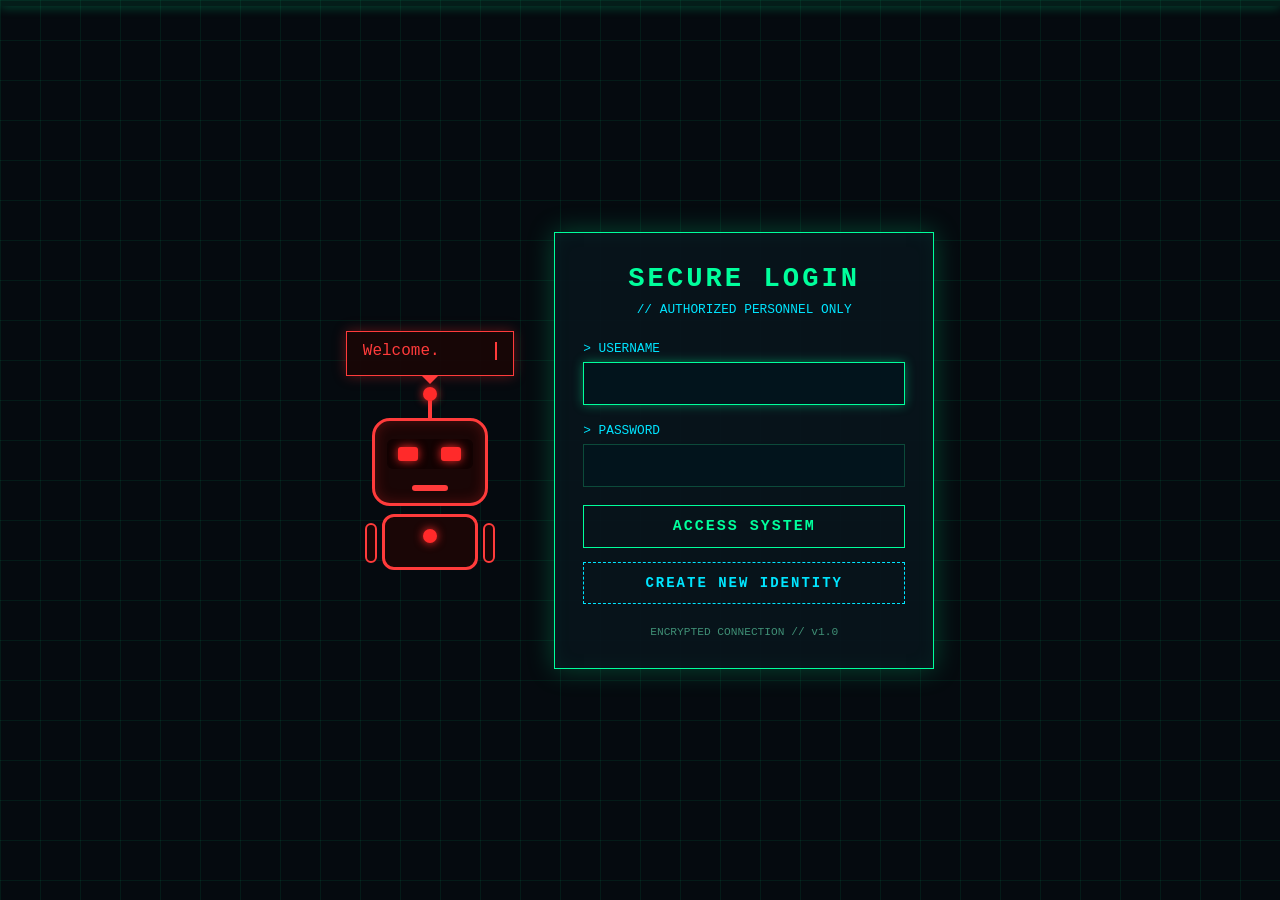
<file: index.html>
<!DOCTYPE html>
<html lang="en">
<head>
  <meta charset="UTF-8">
  <meta name="viewport" content="width=device-width, initial-scale=1.0">
  <title>Harold - Secure Terminal</title>
  <link rel="stylesheet" href="main.css">
</head>
<body>
  <div class="grid-bg"></div>
  <div class="scanline"></div>
  <canvas id="matrix" class="hidden"></canvas>

  <div class="scan-overlay" id="scan-overlay">
    <div class="scan-bar"></div>
    <div class="scan-log" id="scan-log"></div>
  </div>

  <!-- ===== LOGIN VIEW ===== -->
  <div id="view-login" class="view hidden">
    <main class="wrapper">
      <div class="robot-area">
        <div class="speech"><span class="typed">Welcome.</span></div>
        <div class="robot">
          <div class="antenna"><div class="ball"></div></div>
          <div class="head">
            <div class="visor">
              <span class="eye"></span>
              <span class="eye"></span>
            </div>
            <div class="mouth"></div>
          </div>
          <div class="body">
            <div class="core"></div>
            <div class="arm left"></div>
            <div class="arm right"></div>
          </div>
        </div>
      </div>

      <section class="panel">
        <h1 class="glitch" data-text="SECURE LOGIN">SECURE LOGIN</h1>
        <p class="sub">// AUTHORIZED PERSONNEL ONLY</p>

        <p class="error hidden" id="login-error"></p>

        <form id="login-form" autocomplete="off">
          <label>&gt; USERNAME</label>
          <input type="text" name="username" required autofocus>

          <label>&gt; PASSWORD</label>
          <input type="password" name="password" required>

          <button type="submit">ACCESS SYSTEM</button>
        </form>

        <a href="#signup" class="signup-btn">CREATE NEW IDENTITY</a>
        <p class="footer">ENCRYPTED CONNECTION // v1.0</p>
      </section>
    </main>
  </div>

  <!-- ===== SIGNUP VIEW ===== -->
  <div id="view-signup" class="view hidden">
    <main class="wrapper">
      <section class="panel" id="signup-panel">
        <h1 class="glitch" data-text="NEW IDENTITY">NEW IDENTITY</h1>
        <p class="sub">// CREATE SECURE ACCOUNT</p>

        <p class="error hidden" id="signup-error"></p>
        <p class="success hidden" id="signup-success"></p>

        <form id="signup-form" autocomplete="off">
          <label>&gt; USERNAME</label>
          <input type="text" name="username" required autofocus>

          <label>&gt; PASSWORD</label>
          <input type="password" name="password" required>

          <label>&gt; RE-ENTER PASSWORD</label>
          <input type="password" name="confirm" required>

          <button type="submit">CREATE ACCOUNT</button>
        </form>

        <p class="footer">ALREADY REGISTERED? <a href="#login">LOGIN</a></p>
      </section>
    </main>
  </div>

  <!-- ===== DASHBOARD VIEW ===== -->
  <div id="view-dashboard" class="view hidden">
    <main class="terminal">
      <div class="term-header">
        <span class="dot red"></span>
        <span class="dot yellow"></span>
        <span class="dot green"></span>
        <span class="term-title">root@harold:~# secure_shell</span>
        <button class="logout-btn" id="logout-btn" type="button">TERMINATE SESSION</button>
      </div>

      <div class="term-body">
        <div id="boot-log"></div>

        <div id="main-menu" class="hidden">
          <p class="line">
            <span class="prompt" id="user-prompt">[USER@harold ~]$</span>
            <span>access granted. select a module:</span>
          </p>

          <ul class="menu">
            <li><a data-cmd="scan">1. NETWORK SCAN</a></li>
            <li><a data-cmd="decrypt">2. DECRYPT VAULT</a></li>
            <li><a data-cmd="trace">3. TRACE ROUTE</a></li>
            <li><a data-cmd="logs">4. VIEW SYSTEM LOGS</a></li>
            <li><a data-cmd="logout" class="danger">5. TERMINATE SESSION</a></li>
          </ul>

          <div class="output" id="output"></div>
        </div>
      </div>
    </main>
  </div>

  <script>
    (function () {
      // ---------- Config ----------
      const USERS_KEY   = "harold_users";
      const SESSION_KEY = "harold_session";

      // ---------- Helpers ----------
      const $ = (sel) => document.querySelector(sel);
      const sleep = (ms) => new Promise((r) => setTimeout(r, ms));

      function getUsers() {
        try { return JSON.parse(localStorage.getItem(USERS_KEY)) || {}; }
        catch { return {}; }
      }
      function saveUsers(users) {
        localStorage.setItem(USERS_KEY, JSON.stringify(users));
      }

      // SHA-256 hash via Web Crypto (GitHub Pages is HTTPS, so this is available).
      async function hashPassword(password) {
        const data = new TextEncoder().encode(password);
        const buf = await crypto.subtle.digest("SHA-256", data);
        return Array.from(new Uint8Array(buf))
          .map((b) => b.toString(16).padStart(2, "0"))
          .join("");
      }

      function showError(el, msg) {
        el.textContent = msg;
        el.classList.remove("hidden");
      }
      function hideEl(el) {
        el.textContent = "";
        el.classList.add("hidden");
      }

      // ---------- Views ----------
      const views = {
        login: $("#view-login"),
        signup: $("#view-signup"),
        dashboard: $("#view-dashboard"),
      };

      function showView(name) {
        Object.values(views).forEach((v) => v.classList.add("hidden"));
        views[name].classList.remove("hidden");
        document.body.style.overflow = name === "dashboard" ? "hidden" : "";
        $("#matrix").classList.toggle("hidden", name !== "dashboard");
        if (name === "dashboard") startMatrix();
        else stopMatrix();
      }

      function route() {
        const session = getSession();
        const hash = location.hash;

        if (session) {
          if (views.dashboard.classList.contains("hidden")) {
            showView("dashboard");
            startBoot(session.username);
          }
          return;
        }

        if (hash === "#signup") showView("signup");
        else showView("login");
      }

      // ---------- Session ----------
      function getSession() {
        try { return JSON.parse(localStorage.getItem(SESSION_KEY)); }
        catch { return null; }
      }
      function setSession(username) {
        localStorage.setItem(SESSION_KEY, JSON.stringify({ username }));
      }
      function clearSession() {
        localStorage.removeItem(SESSION_KEY);
      }

      // ---------- Login ----------
      $("#login-form").addEventListener("submit", async (e) => {
        e.preventDefault();
        const form = e.target;
        const errEl = $("#login-error");
        hideEl(errEl);

        const username = form.username.value.trim();
        const password = form.password.value;
        const users = getUsers();
        const user = users[username];

        if (!user || user.hash !== (await hashPassword(password))) {
          showError(errEl, "ACCESS DENIED: Invalid credentials.");
          const panel = form.closest(".panel");
          panel.classList.remove("shake");
          void panel.offsetWidth; // restart animation
          panel.classList.add("shake");
          return;
        }

        setSession(username);
        form.reset();
        location.hash = "";
        showView("dashboard");
        startBoot(username);
      });

      // ---------- Signup ----------
      $("#signup-form").addEventListener("submit", async (e) => {
        e.preventDefault();
        const form = e.target;
        const errEl = $("#signup-error");
        const okEl = $("#signup-success");
        hideEl(errEl);
        hideEl(okEl);

        const username = form.username.value.trim();
        const password = form.password.value;
        const confirm = form.confirm.value;

        if (!username || !password || !confirm) {
          return showError(errEl, "ALL FIELDS ARE REQUIRED.");
        }
        if (!/^[A-Za-z0-9_]{3,50}$/.test(username)) {
          return showError(errEl, "USERNAME: 3-50 LETTERS, NUMBERS OR _ ONLY.");
        }
        if (password.length < 6) {
          return showError(errEl, "PASSWORD MUST BE AT LEAST 6 CHARACTERS.");
        }
        if (password !== confirm) {
          return showError(errEl, "PASSWORDS DO NOT MATCH.");
        }

        const users = getUsers();
        if (users[username]) {
          return showError(errEl, "USERNAME ALREADY TAKEN.");
        }

        // Scan animation, then store the account
        const overlay = $("#scan-overlay");
        const log = $("#scan-log");
        overlay.classList.add("active");
        log.textContent = "";

        const lines = [
          "> INITIALIZING UPLINK...",
          "> BYPASSING FIREWALL...",
          "> SCANNING IDENTITY DATABASE...",
          "> VERIFYING CREDENTIALS...",
        ];
        for (const line of lines) {
          log.textContent += line + "\n";
          await sleep(350);
        }

        users[username] = { hash: await hashPassword(password), created_at: new Date().toISOString() };
        saveUsers(users);
        await sleep(200);
        overlay.classList.remove("active");

        form.reset();
        showStamp("granted", "ACCESS CONFIRMED");
        showError(okEl, "IDENTITY CREATED. You can now log in.");
        okEl.classList.remove("error");
        okEl.classList.add("success");
        okEl.classList.remove("hidden");
      });

      // ---------- Stamp ----------
      function showStamp(kind, text) {
        const stamp = document.createElement("div");
        stamp.className = "stamp " + kind;
        stamp.textContent = text;
        document.body.appendChild(stamp);
        requestAnimationFrame(() => stamp.classList.add("show"));
        setTimeout(() => stamp.classList.add("fade"), 2200);
        setTimeout(() => stamp.remove(), 2900);
      }

      // ---------- Logout ----------
      function logout() {
        clearSession();
        stopMatrix();
        $("#boot-log").innerHTML = "";
        $("#output").textContent = "";
        $("#main-menu").classList.add("hidden");
        location.hash = "";
        showView("login");
      }
      $("#logout-btn").addEventListener("click", logout);

      // ---------- Matrix rain ----------
      const canvas = $("#matrix");
      const ctx = canvas.getContext("2d");
      const chars = "01アイウエオカキクケコサシスセソタチツテトABCDEF<>/{}[]";
      let columns = 0, drops = [], matrixTimer = null;

      function resizeCanvas() {
        canvas.width = window.innerWidth;
        canvas.height = window.innerHeight;
        columns = Math.floor(canvas.width / 16);
        drops = Array(columns).fill(1);
      }

      function drawMatrix() {
        ctx.fillStyle = "rgba(0, 0, 0, 0.08)";
        ctx.fillRect(0, 0, canvas.width, canvas.height);
        ctx.fillStyle = "#00ff41";
        ctx.font = "16px monospace";
        for (let i = 0; i < drops.length; i++) {
          const text = chars.charAt(Math.floor(Math.random() * chars.length));
          ctx.fillText(text, i * 16, drops[i] * 16);
          if (drops[i] * 16 > canvas.height && Math.random() > 0.975) drops[i] = 0;
          drops[i]++;
        }
      }

      function startMatrix() {
        if (matrixTimer) return;
        resizeCanvas();
        matrixTimer = setInterval(drawMatrix, 50);
      }
      function stopMatrix() {
        clearInterval(matrixTimer);
        matrixTimer = null;
      }
      window.addEventListener("resize", () => {
        if (matrixTimer) resizeCanvas();
      });

      // ---------- Boot sequence ----------
      async function typeLine(text, container, speed = 25) {
        const p = document.createElement("p");
        p.className = "line";
        container.appendChild(p);
        for (const ch of text) {
          p.textContent += ch;
          await sleep(speed);
        }
      }

      let booting = false;
      async function startBoot(username) {
        if (booting) return;
        booting = true;

        const bootLog = $("#boot-log");
        const menu = $("#main-menu");
        const name = username.toUpperCase();
        bootLog.innerHTML = "";
        menu.classList.add("hidden");
        $("#user-prompt").textContent = "[" + name + "@harold ~]$";

        const lines = [
          "Initializing secure shell...",
          "Loading kernel modules........ OK",
          "Establishing encrypted tunnel... OK",
          "Scanning for intrusions....... CLEAR",
          "Identity verified: " + name,
          "Welcome to the system.",
        ];
        for (const line of lines) {
          await typeLine(line, bootLog);
          await sleep(200);
        }
        menu.classList.remove("hidden");
        booting = false;
      }

      // ---------- Menu commands ----------
      const responses = {
        scan: [
          "Scanning local network...",
          "192.168.1.1   ....  ROUTER      [OPEN]",
          "192.168.1.24  ....  WORKSTATION [SECURE]",
          "192.168.1.87  ....  UNKNOWN     [WARNING]",
          "Scan complete. 3 hosts found.",
        ],
        decrypt: [
          "Accessing vault...",
          "Brute-forcing AES-256 key...",
          "Progress: [##########..........] 48%",
          "Access denied. Vault is locked by admin.",
        ],
        trace: [
          "Tracing route to target...",
          "hop 1  ->  10.0.0.1      12 ms",
          "hop 2  ->  172.16.4.9    34 ms",
          "hop 3  ->  203.0.113.7   58 ms",
          "Trace complete.",
        ],
        logs: () => [
          "Reading system logs...",
          "[05:12:01] Login success: " + (getSession()?.username || "unknown"),
          "[05:13:44] Firewall rule updated",
          "[05:20:09] No threats detected.",
        ],
      };

      async function runCommand(cmd) {
        const output = $("#output");
        output.textContent = "";
        const entry = responses[cmd];
        const lines = typeof entry === "function" ? entry() : entry || ["Unknown command."];
        for (const line of lines) {
          await typeLine(line, output, 15);
        }
      }

      $("#main-menu").addEventListener("click", (e) => {
        const link = e.target.closest("a[data-cmd]");
        if (!link) return;
        e.preventDefault();
        if (link.dataset.cmd === "logout") return logout();
        runCommand(link.dataset.cmd);
      });

      // ---------- Init ----------
      window.addEventListener("hashchange", () => {
        if (!getSession()) route();
      });
      route();
    })();
  </script>
</body>
</html>
</file>
<file: main.css>
* {
  box-sizing: border-box;
  margin: 0;
  padding: 0;
}

:root {
  --neon: #00ff9c;
  --cyan: #00e5ff;
  --bg: #050a0f;
  --panel: rgba(8, 20, 28, 0.9);
  --danger: #ff3b3b;
  --term: #00ff41;
}

body {
  font-family: "Courier New", Courier, monospace;
  min-height: 100vh;
  background: var(--bg);
  color: var(--neon);
  overflow-x: hidden;
  position: relative;
}

.hidden {
  display: none !important;
}

/* ---------- Background effects ---------- */
.grid-bg {
  position: fixed;
  inset: 0;
  background-image:
    linear-gradient(rgba(0, 255, 156, 0.07) 1px, transparent 1px),
    linear-gradient(90deg, rgba(0, 255, 156, 0.07) 1px, transparent 1px);
  background-size: 40px 40px;
  animation: gridMove 12s linear infinite;
  z-index: 0;
}

.scanline {
  position: fixed;
  left: 0;
  right: 0;
  height: 6px;
  background: rgba(0, 255, 156, 0.08);
  box-shadow: 0 0 12px rgba(0, 255, 156, 0.4);
  animation: scan 5s linear infinite;
  z-index: 1;
  pointer-events: none;
}

/* ---------- Auth layout ---------- */
.wrapper {
  position: relative;
  z-index: 2;
  min-height: 100vh;
  display: flex;
  flex-wrap: wrap;
  align-items: center;
  justify-content: center;
  gap: 40px;
  padding: 30px 20px;
}

/* ---------- Robot ---------- */
.robot-area {
  --neon: #ff2a2a;
  --cyan: #ff3b3b;
  display: flex;
  flex-direction: column;
  align-items: center;
}

.speech {
  position: relative;
  background: rgba(26, 6, 6, 0.9);
  border: 1px solid #ff3b3b;
  padding: 10px 16px;
  margin-bottom: 20px;
  color: #ff3b3b;
  box-shadow: 0 0 12px rgba(255, 42, 42, 0.35);
  animation: fadeIn 0.6s ease-out 0.3s both;
}

.speech::after {
  content: "";
  position: absolute;
  bottom: -9px;
  left: 50%;
  transform: translateX(-50%);
  border-width: 9px 9px 0;
  border-style: solid;
  border-color: #ff3b3b transparent transparent;
}

.typed {
  display: inline-block;
  overflow: hidden;
  white-space: nowrap;
  border-right: 2px solid #ff3b3b;
  width: 0;
  animation:
    typing 2s steps(14, end) 1s forwards,
    blinkCaret 0.7s step-end infinite;
}

.robot {
  position: relative;
  width: 150px;
  animation: float 3s ease-in-out infinite;
}

.antenna {
  width: 4px;
  height: 22px;
  margin: 0 auto;
  background: var(--cyan);
  position: relative;
}

.ball {
  position: absolute;
  top: -9px;
  left: -5px;
  width: 14px;
  height: 14px;
  border-radius: 50%;
  background: var(--neon);
  box-shadow: 0 0 10px var(--neon);
  animation: glow 1.4s ease-in-out infinite;
}

.head {
  position: relative;
  width: 116px;
  height: 88px;
  margin: 0 auto;
  background: #1a0606;
  border: 3px solid var(--cyan);
  border-radius: 18px;
  box-shadow: inset 0 0 14px rgba(255, 42, 42, 0.25);
}

.visor {
  display: flex;
  justify-content: space-around;
  align-items: center;
  height: 30px;
  margin: 18px 12px 0;
  background: #120202;
  border-radius: 6px;
  overflow: hidden;
}

.eye {
  width: 20px;
  height: 14px;
  background: var(--neon);
  box-shadow: 0 0 10px var(--neon);
  border-radius: 3px;
  animation: blink 4s infinite;
}

.mouth {
  position: absolute;
  bottom: 12px;
  left: 50%;
  transform: translateX(-50%);
  width: 36px;
  height: 6px;
  background: var(--cyan);
  border-radius: 3px;
  animation: talk 0.4s ease-in-out infinite;
}

.body {
  position: relative;
  width: 96px;
  height: 56px;
  margin: 8px auto 0;
  background: #1a0606;
  border: 3px solid var(--cyan);
  border-radius: 12px;
}

.core {
  width: 14px;
  height: 14px;
  margin: 12px auto 0;
  border-radius: 50%;
  background: var(--neon);
  box-shadow: 0 0 10px var(--neon);
  animation: glow 1.4s ease-in-out infinite;
}

.arm {
  position: absolute;
  top: 6px;
  width: 12px;
  height: 40px;
  background: #1a0606;
  border: 2px solid var(--cyan);
  border-radius: 8px;
  transform-origin: top center;
}

.arm.left {
  left: -20px;
  animation: swingLeft 2.5s ease-in-out infinite;
}

.arm.right {
  right: -20px;
  animation: wave 1.2s ease-in-out infinite;
}

/* ---------- Panel & forms ---------- */
.panel {
  width: 100%;
  max-width: 380px;
  background: var(--panel);
  border: 1px solid var(--neon);
  padding: 30px 28px;
  box-shadow: 0 0 25px rgba(0, 255, 156, 0.25), inset 0 0 20px rgba(0, 255, 156, 0.05);
  animation: fadeIn 0.8s ease-out both;
}

.panel.shake {
  animation: shake 0.4s;
}

.glitch {
  font-size: 1.7rem;
  letter-spacing: 3px;
  text-align: center;
  color: var(--neon);
  animation: flicker 4s infinite;
}

.sub {
  text-align: center;
  color: var(--cyan);
  font-size: 0.8rem;
  margin: 8px 0 24px;
}

.error {
  background: rgba(255, 59, 59, 0.1);
  border: 1px solid var(--danger);
  color: var(--danger);
  padding: 8px;
  margin-bottom: 16px;
  font-size: 0.85rem;
  text-align: center;
}

.success {
  background: rgba(0, 255, 156, 0.1);
  border: 1px solid var(--neon);
  color: var(--neon);
  padding: 8px;
  margin-bottom: 16px;
  font-size: 0.85rem;
  text-align: center;
}

form {
  display: flex;
  flex-direction: column;
}

label {
  font-size: 0.8rem;
  margin-bottom: 6px;
  color: var(--cyan);
}

input {
  background: #02141c;
  border: 1px solid #0c4a3a;
  color: var(--neon);
  padding: 12px;
  margin-bottom: 18px;
  font-family: inherit;
  font-size: 15px;
  outline: none;
}

input:focus {
  border-color: var(--neon);
  box-shadow: 0 0 10px rgba(0, 255, 156, 0.4);
}

button {
  background: transparent;
  border: 1px solid var(--neon);
  color: var(--neon);
  padding: 12px;
  font-family: inherit;
  font-size: 15px;
  font-weight: bold;
  letter-spacing: 2px;
  cursor: pointer;
  transition: background 0.2s, color 0.2s, box-shadow 0.2s;
}

button:hover {
  background: var(--neon);
  color: #050a0f;
  box-shadow: 0 0 20px var(--neon);
}

.footer {
  margin-top: 22px;
  text-align: center;
  font-size: 0.7rem;
  color: #3f8f75;
}

.footer a {
  color: var(--cyan);
  text-decoration: none;
}

.footer a:hover {
  text-decoration: underline;
}

.signup-btn {
  display: block;
  margin-top: 14px;
  padding: 12px;
  text-align: center;
  text-decoration: none;
  border: 1px dashed var(--cyan);
  color: var(--cyan);
  font-size: 14px;
  font-weight: bold;
  letter-spacing: 2px;
  transition: background 0.2s, color 0.2s, box-shadow 0.2s;
}

.signup-btn:hover {
  background: var(--cyan);
  color: #050a0f;
  box-shadow: 0 0 20px var(--cyan);
}

/* ---------- Scan overlay (signup) ---------- */
.scan-overlay {
  position: fixed;
  inset: 0;
  background: rgba(0, 0, 0, 0.92);
  display: none;
  flex-direction: column;
  align-items: center;
  justify-content: center;
  z-index: 100;
  font-family: monospace;
  color: var(--term);
  overflow: hidden;
}

.scan-overlay.active {
  display: flex;
}

.scan-bar {
  position: absolute;
  left: 0;
  right: 0;
  height: 3px;
  background: var(--term);
  box-shadow: 0 0 12px var(--term), 0 0 30px var(--term);
  animation: sweep 1.2s linear infinite;
}

.scan-log {
  white-space: pre;
  font-size: 14px;
  line-height: 1.6;
  min-height: 6em;
  text-shadow: 0 0 6px var(--term);
}

/* ---------- Result stamp ---------- */
.stamp {
  position: fixed;
  top: 50%;
  left: 50%;
  transform: translate(-50%, -50%) scale(2);
  font-family: monospace;
  font-size: clamp(26px, 6vw, 60px);
  font-weight: bold;
  letter-spacing: 4px;
  padding: 12px 24px;
  border: 4px solid;
  background: rgba(0, 0, 0, 0.7);
  opacity: 0;
  pointer-events: none;
  z-index: 101;
  white-space: nowrap;
}

.stamp.show {
  animation: stampIn 0.5s ease-out forwards;
}

.stamp.fade {
  transition: opacity 0.6s;
  opacity: 0;
}

.stamp.denied {
  color: var(--danger);
  border-color: var(--danger);
  text-shadow: 0 0 10px var(--danger);
}

.stamp.granted {
  color: #00ff66;
  border-color: #00ff66;
  text-shadow: 0 0 10px #00ff66;
}

/* ---------- Dashboard terminal ---------- */
#matrix {
  position: fixed;
  inset: 0;
  z-index: 0;
}

#view-dashboard {
  background: #000;
  color: var(--term);
  min-height: 100vh;
  overflow: hidden;
}

.terminal {
  position: relative;
  z-index: 1;
  max-width: 800px;
  height: 90vh;
  margin: 5vh auto;
  background: rgba(0, 10, 0, 0.85);
  border: 1px solid var(--term);
  box-shadow: 0 0 25px rgba(0, 255, 65, 0.35);
  display: flex;
  flex-direction: column;
}

.term-header {
  display: flex;
  align-items: center;
  gap: 8px;
  padding: 8px 12px;
  border-bottom: 1px solid var(--term);
  background: rgba(0, 255, 65, 0.08);
}

.dot {
  width: 12px;
  height: 12px;
  border-radius: 50%;
}

.dot.red {
  background: var(--danger);
}

.dot.yellow {
  background: #ffd23b;
}

.dot.green {
  background: var(--term);
}

.term-title {
  margin-left: 10px;
  font-size: 0.85rem;
  opacity: 0.8;
  flex: 1;
}

.logout-btn {
  width: auto;
  padding: 4px 10px;
  font-size: 12px;
  letter-spacing: 1px;
  border-color: var(--danger);
  color: var(--danger);
}

.logout-btn:hover {
  background: var(--danger);
  color: #000;
  box-shadow: 0 0 12px var(--danger);
}

.term-body {
  padding: 20px;
  overflow-y: auto;
  flex: 1;
  font-size: 15px;
  line-height: 1.6;
}

.line {
  white-space: pre-wrap;
  margin-bottom: 6px;
}

.prompt {
  color: #00e5ff;
  margin-right: 8px;
}

.menu {
  list-style: none;
  margin: 14px 0 18px 10px;
}

.menu li {
  margin-bottom: 8px;
}

.menu a {
  color: var(--term);
  text-decoration: none;
  padding: 4px 8px;
  display: inline-block;
  transition: background 0.2s, color 0.2s;
  cursor: pointer;
}

.menu a:hover {
  background: var(--term);
  color: #000;
}

.menu a.danger {
  color: var(--danger);
}

.menu a.danger:hover {
  background: var(--danger);
  color: #000;
}

.output {
  color: #9dffb8;
  min-height: 1.6em;
}

/* ---------- Animations ---------- */
@keyframes gridMove {
  from { background-position: 0 0; }
  to   { background-position: 40px 40px; }
}

@keyframes scan {
  0%   { top: -10%; }
  100% { top: 110%; }
}

@keyframes sweep {
  0%   { top: 0; }
  100% { top: 100%; }
}

@keyframes fadeIn {
  from { opacity: 0; transform: translateY(15px); }
  to   { opacity: 1; transform: translateY(0); }
}

@keyframes typing {
  to { width: 14ch; }
}

@keyframes blinkCaret {
  50% { border-color: transparent; }
}

@keyframes float {
  0%, 100% { transform: translateY(0); }
  50%      { transform: translateY(-10px); }
}

@keyframes glow {
  0%, 100% { box-shadow: 0 0 6px var(--neon); }
  50%      { box-shadow: 0 0 18px var(--neon); }
}

@keyframes blink {
  0%, 45%, 55%, 100% { transform: scaleY(1); }
  50%                { transform: scaleY(0.1); }
}

@keyframes talk {
  0%, 100% { height: 6px; }
  50%      { height: 12px; }
}

@keyframes wave {
  0%, 100% { transform: rotate(0deg); }
  50%      { transform: rotate(-25deg); }
}

@keyframes swingLeft {
  0%, 100% { transform: rotate(0deg); }
  50%      { transform: rotate(8deg); }
}

@keyframes flicker {
  0%, 19%, 21%, 23%, 25%, 54%, 56%, 100% { opacity: 1; }
  20%, 24%, 55% { opacity: 0.4; }
}

@keyframes stampIn {
  0%   { opacity: 0; transform: translate(-50%, -50%) scale(2); }
  60%  { opacity: 1; transform: translate(-50%, -50%) scale(0.95); }
  100% { opacity: 1; transform: translate(-50%, -50%) scale(1); }
}

@keyframes shake {
  0%, 100% { transform: translateX(0); }
  20%, 60% { transform: translateX(-8px); }
  40%, 80% { transform: translateX(8px); }
}

@media (max-width: 480px) {
  .glitch {
    font-size: 1.3rem;
  }

  .terminal {
    height: 95vh;
    margin: 2.5vh auto;
  }
}
</file>
